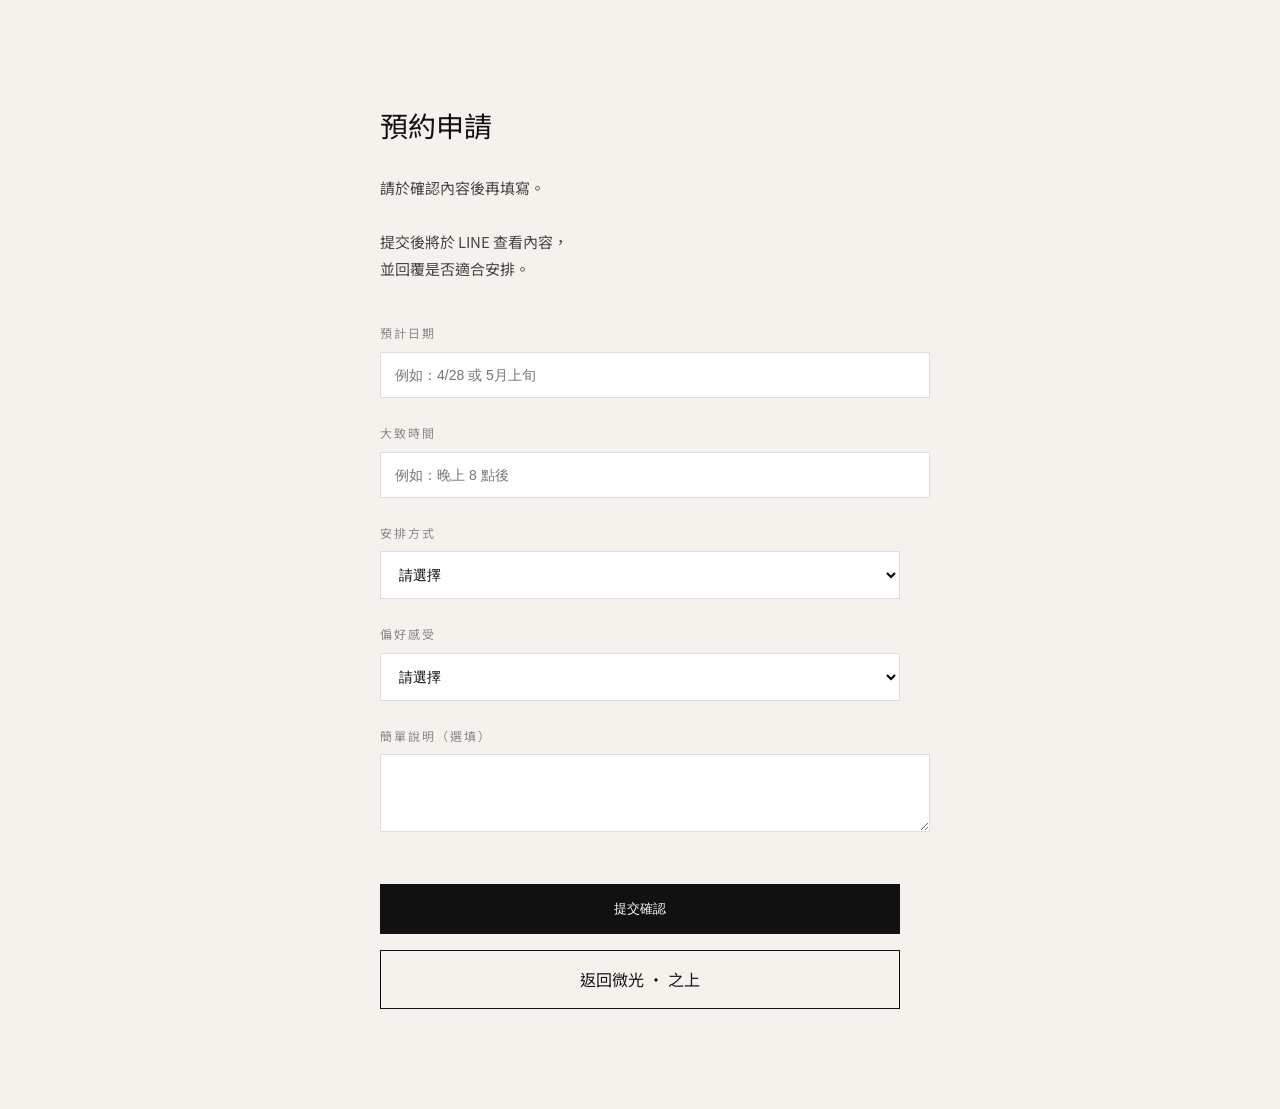
<file: booking.html>
<!DOCTYPE html>
<html lang="zh-Hant">
<head>
<meta charset="UTF-8">
<meta name="viewport" content="width=device-width, initial-scale=1.0">
<title>預約申請｜微光 · 之上</title>

<link href="https://fonts.googleapis.com/css2?family=Noto+Sans+TC:wght@300;400;500&display=swap" rel="stylesheet">

<style>
body{
margin:0;
background:#F5F2ED;
font-family:'Noto Sans TC',sans-serif;
color:#111;
line-height:1.8;
}

.wrap{
max-width:520px;
margin:0 auto;
padding:100px 20px;
}

.title{
font-size:28px;
margin-bottom:24px;
}

.text{
font-size:15px;
color:#444;
margin-bottom:40px;
}

.field{
margin-bottom:24px;
}

label{
font-size:12px;
letter-spacing:2px;
color:#888;
display:block;
margin-bottom:8px;
}

input, select, textarea{
width:100%;
padding:14px;
border:1px solid #ddd;
background:#fff;
font-size:14px;
}

button{
width:100%;
padding:16px;
background:#111;
color:#fff;
border:none;
margin-top:20px;
}

.back{
margin-top:16px;
display:block;
text-align:center;
padding:14px;
border:1px solid #111;
text-decoration:none;
color:#111;
}
</style>
</head>

<body>

<div class="wrap">

<div class="title">預約申請</div>

<div class="text">
請於確認內容後再填寫。<br><br>
提交後將於 LINE 查看內容，<br>
並回覆是否適合安排。
</div>

<div class="field">
<label>預計日期</label>
<input id="date" placeholder="例如：4/28 或 5月上旬">
</div>

<div class="field">
<label>大致時間</label>
<input id="time" placeholder="例如：晚上 8 點後">
</div>

<div class="field">
<label>安排方式</label>
<select id="length">
<option value="">請選擇</option>
<option>完整安排（12小時）</option>
<option>完整安排（8小時）</option>
<option>延展安排</option>
<option>短時段（90–180分鐘）</option>
</select>
</div>

<div class="field">
<label>偏好感受</label>
<select id="style">
<option value="">請選擇</option>
<option>安靜</option>
<option>自然</option>
<option>直接</option>
<option>輕鬆</option>
</select>
</div>

<div class="field">
<label>簡單說明（選填）</label>
<textarea id="note" rows="3"></textarea>
</div>

<button onclick="send()">提交確認</button>

<a href="index.html" class="back">返回微光 · 之上</a>

</div>

<script>
function send(){
let d=document.getElementById('date').value.trim();
let t=document.getElementById('time').value.trim();
let l=document.getElementById('length').value;
let s=document.getElementById('style').value;
let n=document.getElementById('note').value;

if(d!=='' && t!==''){
let msg=`日期：${d}
時間：${t}
安排方式：${l || '未填'}
偏好：${s || '未填'}
說明：${n || '未填'}`;

let url=`https://line.me/R/msg/text/?${encodeURIComponent(msg)}`;
window.location.href=url;
}else{
alert('請填寫日期與時間');
}
}
</script>

</body>
</html>
</file>
